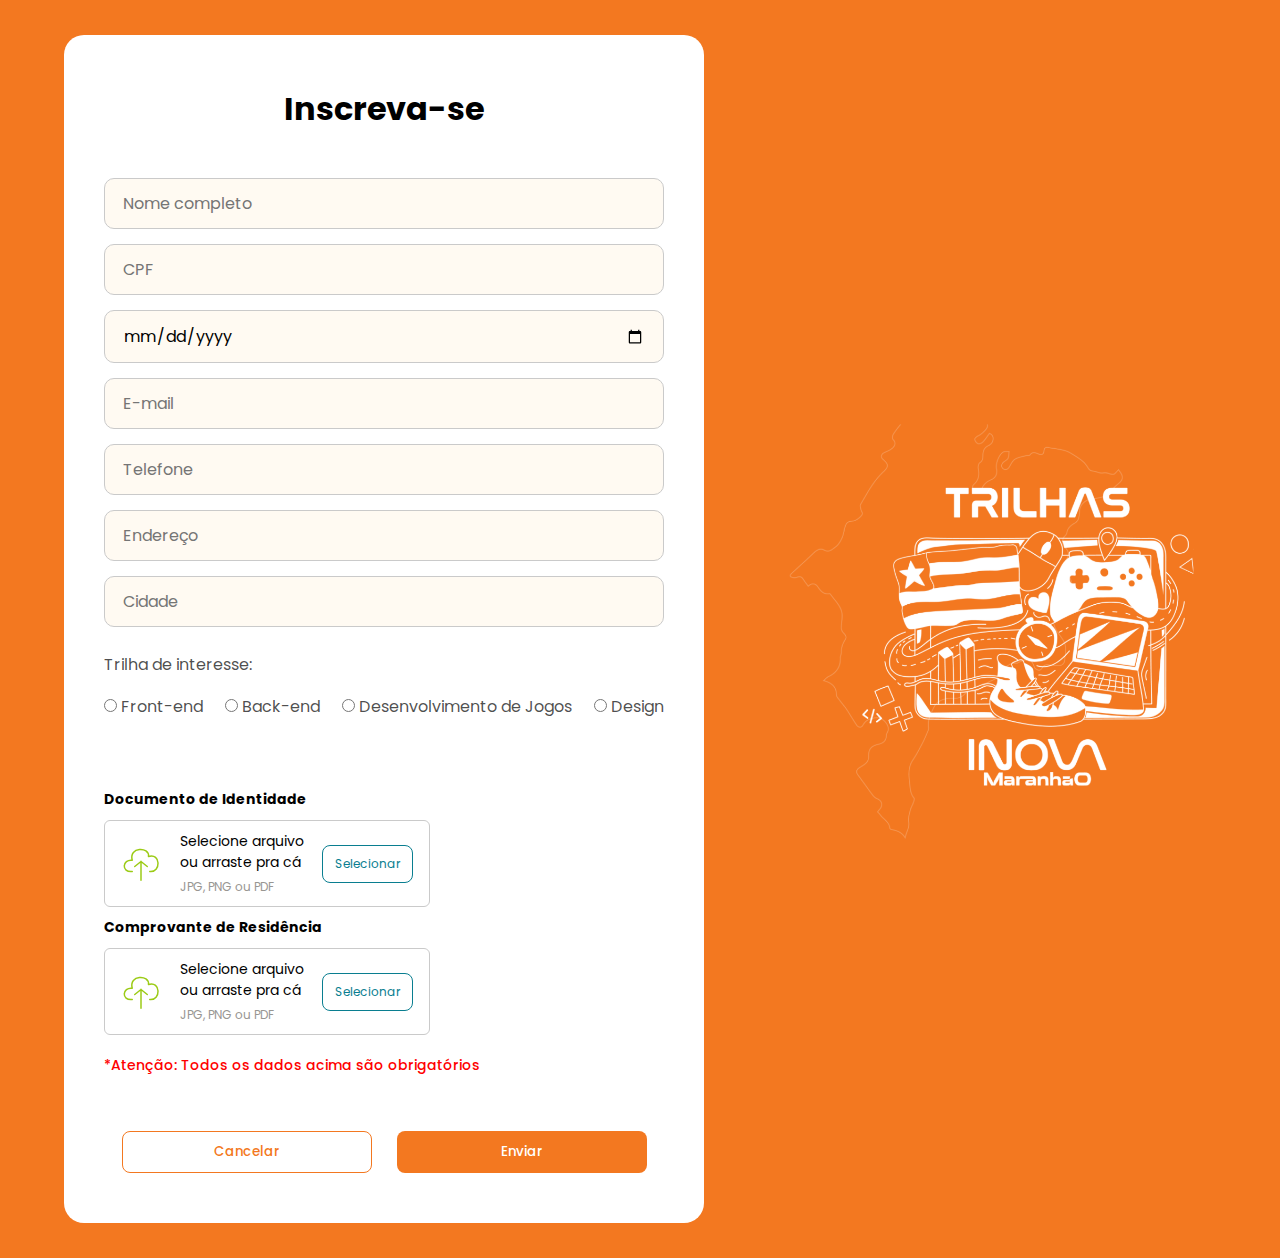
<file: Exercícios/desafio-02/index.html>
<!DOCTYPE html>
<html lang="pt-br">
  <head>
    <meta charset="UTF-8" />
    <meta http-equiv="X-UA-Compatible" content="IE=edge" />
    <meta name="viewport" content="width=device-width, initial-scale=1.0" />
    <link rel="stylesheet" href="styles.css" />
    <title>Inscrição - Trilhas</title>
  </head>
  <body>
    <form>
      <h1>Inscreva-se</h1>
      <input
        class="inputForm"
        type="text"
        placeholder="Nome completo"
        required
      />
      <input class="inputForm" type="number" placeholder="CPF" required />
      <input
        class="inputForm"
        type="date"
        placeholder="Data de nascimento"
        required
      />
      <input class="inputForm" type="email" placeholder="E-mail" required />
      <input class="inputForm" type="text" placeholder="Telefone" required />
      <input class="inputForm" type="text" placeholder="Endereço" required />
      <input class="inputForm" type="text" placeholder="Cidade" required />

      <div class="optionsTrailContainer">
        <p>Trilha de interesse:</p>
        <div class="optionsTrailContent">
          <div class="optionTrail">
            <input type="radio" name="trail" id="front-end" />
            <label for="front-end">Front-end</label>
          </div>

          <div class="optionTrail">
            <input type="radio" name="trail" id="back-end" />
            <label for="back-end">Back-end</label>
          </div>

          <div class="optionTrail">
            <input type="radio" name="trail" id="games" />
            <label for="games">Desenvolvimento de Jogos</label>
          </div>

          <div class="optionTrail">
            <input type="radio" name="trail" id="design" />
            <label for="design">Design</label>
          </div>
        </div>
      </div>

      <div class="documentsContainer">
        <div class="documentContent">
          <h3>Documento de Identidade</h3>
          <div class="documentIdentity">
            <img
              class="iconUpload"
              src="./assets/icon-upload.svg"
              alt="Ícone de upload"
            />
            <div class="documentText">
              <p class="selectFile">
                Selecione arquivo
                <br />
                ou arraste pra cá
              </p>
              <p class="formatFile">JPG, PNG ou PDF</p>
            </div>
            <button class="buttonFile">Selecionar</button>
          </div>
        </div>
        <div class="documentContent">
          <h3>Comprovante de Residência</h3>
          <div class="documentIdentity">
            <img
              class="iconUpload"
              src="./assets/icon-upload.svg"
              alt="Ícone de upload"
            />
            <div class="documentText">
              <p class="selectFile">
                Selecione arquivo
                <br />
                ou arraste pra cá
              </p>
              <p class="formatFile">JPG, PNG ou PDF</p>
            </div>
            <button class="buttonFile">Selecionar</button>
          </div>
        </div>
      </div>

      <p class="requiredText">
        *Atenção: Todos os dados acima são obrigatórios
      </p>

      <div class="buttonsContainer">
        <button class="buttonCancel">Cancelar</button>
        <button class="buttonSend">Enviar</button>
      </div>
    </form>
    <div class="image-container">
      <img src="./assets/logo-trilhas.png" alt="Logo do Programa Trilhas" />
    </div>
  </body>
</html>
</file>
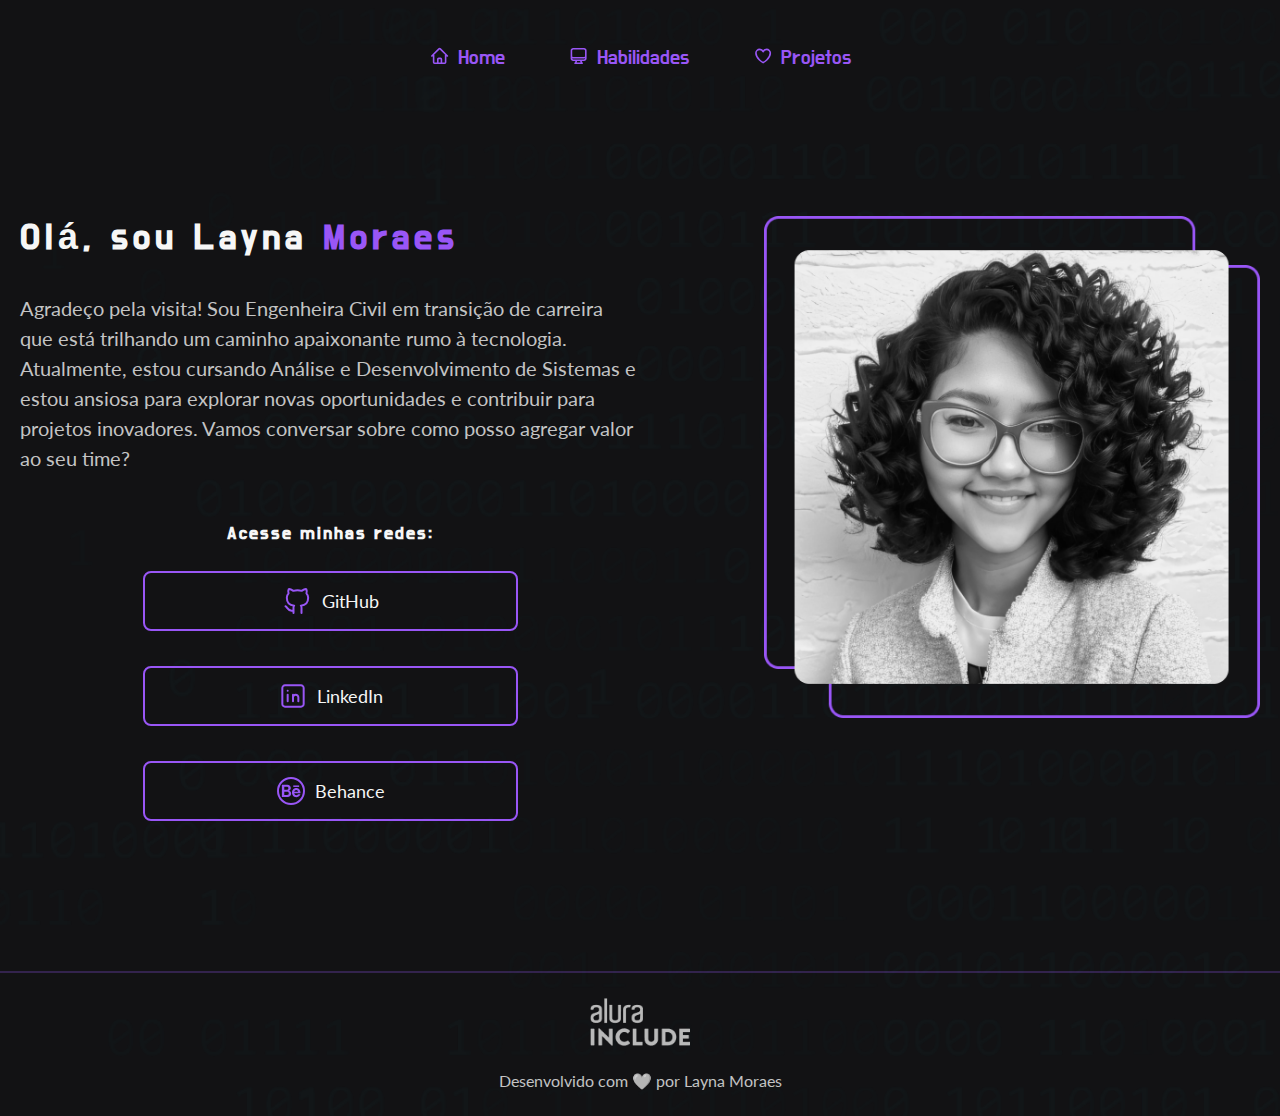
<file: Exercícios/desafio-03/index.html>
<!DOCTYPE html>
<html lang="pt-br">
  <head>
    <meta charset="UTF-8" />
    <meta name="viewport" content="width=device-width, initial-scale=1.0" />
    <link rel="stylesheet" href="./styles/reset.css" />
    <link rel="stylesheet" href="./styles/layout.css" />
    <link rel="stylesheet" href="./styles/styles.css" />
    <title>Layna Moraes - Home</title>
  </head>
  <body>
    <nav class="navbar__container__mobile">
      <a href="#menu" class="btn__menu btn__menu__open">Menu</a>

      <ul id="menu" class="menu__mobile">
        <li class="btn__menu btn__menu__close">Sair</li>
        <li class="menu__item__mobile">
          <a href="index.html">
            <!-- <img src="./assets/icon-home.svg" alt="Ícone da página Home" /> -->
            Home
          </a>
        </li>
        <li class="menu__item__mobile">
          <a href="./pages/skills.html">
            <!-- <img src="./assets/icon-pc.svg" alt="Ícone da página Habilidades" /> -->
            Habilidades
          </a>
        </li>
        <li class="menu__item__mobile">
          <a href="./pages/projects.html">
            <!-- <img src="./assets/icon-heart.svg" alt="Ícone da página Projetos" /> -->
            Projetos
          </a>
        </li>
      </ul>
    </nav>

    <nav class="navbar__container">
      <ul class="navbar__list">
        <li class="navbar__item">
          <a href="index.html">
            <img src="./assets/icon-home.svg" alt="Ícone da página Home" />
            Home
          </a>
        </li>
        <li class="navbar__item">
          <a href="./pages/skills.html">
            <img src="./assets/icon-pc.svg" alt="Ícone da página Habilidades" />
            Habilidades
          </a>
        </li>
        <li class="navbar__item">
          <a href="./pages/projects.html">
            <img src="./assets/icon-heart.svg" alt="Ícone da página Projetos" />
            Projetos
          </a>
        </li>
      </ul>
    </nav>

    <main>
      <div class="presentation__content">
        <h1>Olá, sou Layna <span>Moraes</span></h1>
        <p>
          Agradeço pela visita! Sou Engenheira Civil em transição de
          carreira que está trilhando um caminho apaixonante rumo à tecnologia.
          Atualmente, estou cursando Análise e Desenvolvimento de Sistemas e
          estou ansiosa para explorar novas oportunidades e contribuir para
          projetos inovadores. Vamos conversar sobre como posso agregar valor ao
          seu time?
        </p>
        <div class="social__media">
          <h3>Acesse minhas redes:</h3>
          <a
            class="social__media__link"
            href="https://github.com/laynamoraes"
            target="_blank"
          >
            <button class="social__media__button">
              <img src="./assets/icon-github.svg" alt="" />
              GitHub
            </button>
          </a>
          <a
            class="social__media__link"
            href="https://www.linkedin.com/in/layna-moraes/"
            target="_blank"
          >
            <button class="social__media__button">
              <img src="./assets/icon-linkedin.svg" alt="" />
              LinkedIn
            </button>
          </a>
          <a
            class="social__media__link"
            href="https://www.behance.net/laynamoraaes"
            target="_blank"
          >
            <button class="social__media__button">
              <img src="./assets/icon-behance.svg" alt="" />
              Behance
            </button>
          </a>
        </div>
      </div>
      <div class="profile__image__container">
        <img src="./assets/image-profile.png" alt="Foto de Layna Moraes" />
      </div>
    </main>

    <footer>
      <div class="footer__content">
        <img
          src="./assets/logo-alura-include.png"
          alt="Logo do Alura Include"
        />
        <p>Desenvolvido com 🤍 por Layna Moraes</p>
      </div>
    </footer>

    <script src="./js/menuMobile.js"></script>
  </body>
</html>
</file>
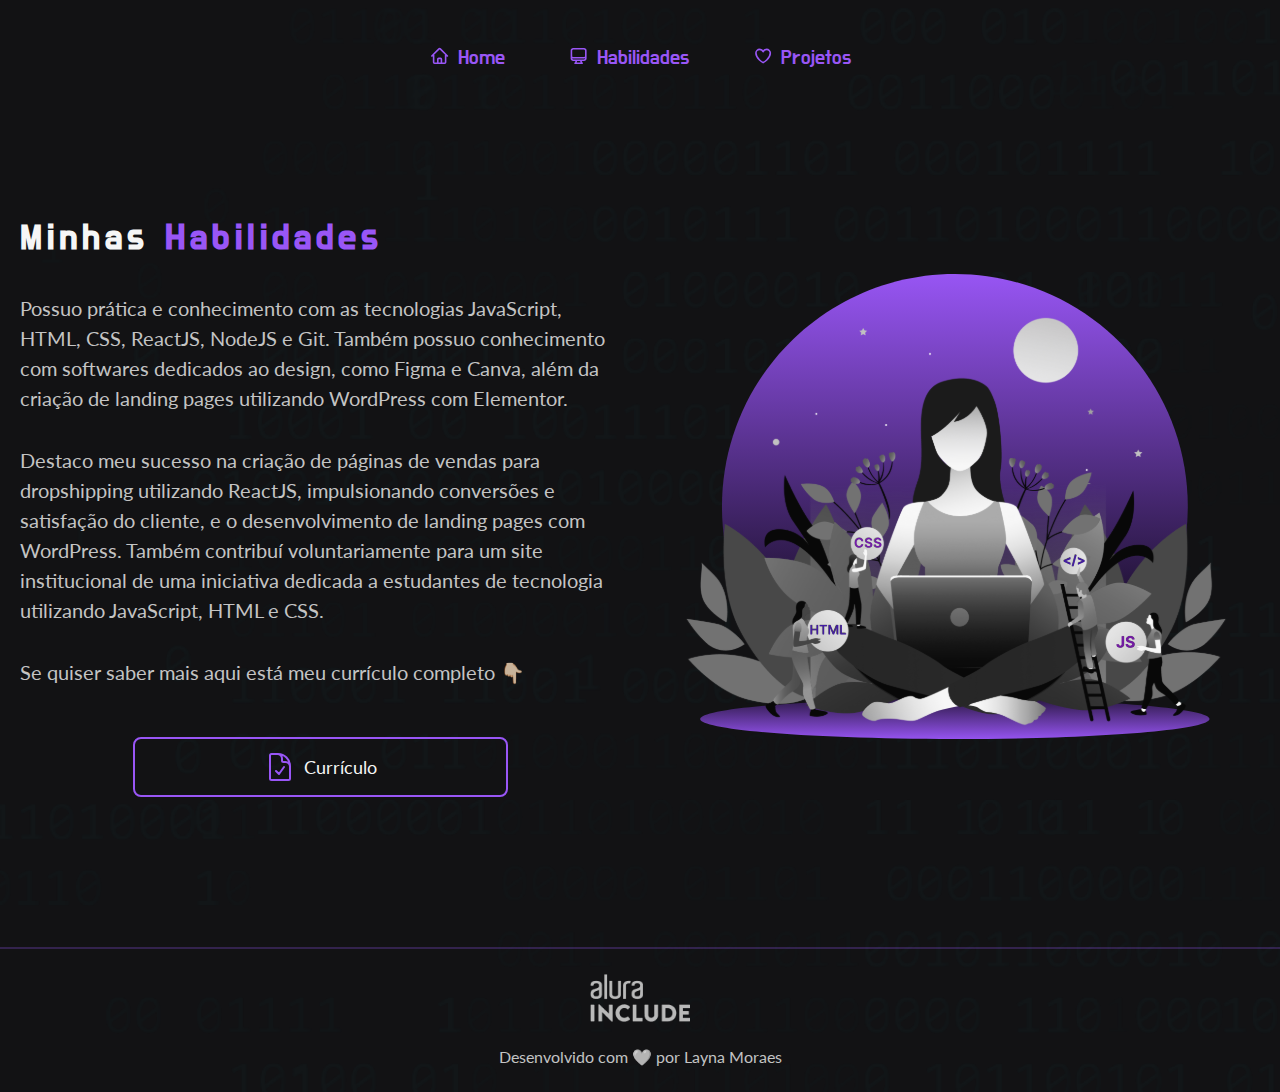
<file: Exercícios/desafio-03/pages/skills.html>
<!DOCTYPE html>
<html lang="pt-br">
  <head>
    <meta charset="UTF-8" />
    <meta name="viewport" content="width=device-width, initial-scale=1.0" />
    <link rel="stylesheet" href="../styles/reset.css" />
    <link rel="stylesheet" href="../styles/layout.css" />
    <link rel="stylesheet" href="../styles/skills.css" />
    <title>Layna Moraes - Habilidades</title>
  </head>
  <body>
    <nav class="navbar__container__mobile">
      <a href="#menu" class="btn__menu btn__menu__open">Menu</a>

      <ul id="menu" class="menu__mobile">
        <li class="btn__menu btn__menu__close">Sair</li>
        <li class="menu__item__mobile">
          <a href="../index.html">
            <!-- <img src="./assets/icon-home.svg" alt="Ícone da página Home" /> -->
            Home
          </a>
        </li>
        <li class="menu__item__mobile">
          <a href="./skills.html">
            <!-- <img src="./assets/icon-pc.svg" alt="Ícone da página Habilidades" /> -->
            Habilidades
          </a>
        </li>
        <li class="menu__item__mobile">
          <a href="./projects.html">
            <!-- <img src="./assets/icon-heart.svg" alt="Ícone da página Projetos" /> -->
            Projetos
          </a>
        </li>
      </ul>
    </nav>

    <nav class="navbar__container">
      <ul class="navbar__list">
        <li class="navbar__item">
          <a href="../index.html">
            <img src="../assets/icon-home.svg" alt="Ícone da página Home" />
            Home
          </a>
        </li>
        <li class="navbar__item">
          <a href="./skills.html">
            <img
              src="../assets/icon-pc.svg"
              alt="Ícone da página Habilidades"
            />
            Habilidades
          </a>
        </li>
        <li class="navbar__item">
          <a href="./projects.html">
            <img
              src="../assets/icon-heart.svg"
              alt="Ícone da página Projetos"
            />
            Projetos
          </a>
        </li>
      </ul>
    </nav>

    <main>
      <div class="presentation__content">
        <h1>Minhas <span>Habilidades</span></h1>
        <p>
          Possuo prática e conhecimento com as tecnologias JavaScript, HTML,
          CSS, ReactJS, NodeJS e Git. Também possuo conhecimento com softwares
          dedicados ao design, como Figma e Canva, além da criação de landing
          pages utilizando WordPress com Elementor.
        </p>
        <p>
          Destaco meu sucesso na criação de páginas de vendas para dropshipping
          utilizando ReactJS, impulsionando conversões e satisfação do cliente,
          e o desenvolvimento de landing pages com WordPress. Também contribuí
          voluntariamente para um site institucional de uma iniciativa dedicada
          a estudantes de tecnologia utilizando JavaScript, HTML e CSS.
        </p>
        <p>Se quiser saber mais aqui está meu currículo completo 👇🏻</p>
        <div class="curriculum__container">
          <button class="curriculum__button">
            <img src="../assets/icon-paper.svg" alt="" />
            Currículo
          </button>
        </div>
      </div>
      <div class="profile__image__container">
        <img src="../assets/dev-image.svg" alt="Imagem de uma Programadora" />
      </div>
    </main>

    <footer>
      <div class="footer__content">
        <img
          src="../assets/logo-alura-include.png"
          alt="Logo do Alura Include"
        />
        <p>Desenvolvido com 🤍 por Layna Moraes</p>
      </div>
    </footer>

    <script src="../js/menuMobile.js"></script>
  </body>
</html>
</file>
<file: Exercícios/desafio-02/styles.css>
@import url("https://fonts.googleapis.com/css2?family=Poppins:wght@400;500;700&display=swap");

* {
  margin: 0;
  padding: 0;
  box-sizing: border-box;
  font-family: "Poppins", sans-serif;
}

body {
  background-color: #f37820;
  width: 100%;
  display: flex;
  align-items: center;
  justify-content: space-evenly;
  padding: 35px 0;
}

form {
  width: 50%;
  /* max-width: 680px; */
  height: 100%;
  background-color: #ffffff;
  border-radius: 20px;
  padding: 50px 40px;
  display: flex;
  flex-direction: column;
  align-items: center;
  gap: 15px;
}

form h1 {
  padding-bottom: 30px;
}

.inputForm {
  width: 100%;
  padding: 12px 18px;
  border: 0.5px solid #cacaca;
  border-radius: 10px;
  font-size: 1rem;
  background-color: #fffaf2;
}

.optionsTrailContainer {
  width: 100%;
  padding: 10px 0 40px 0;
  color: rgba(0, 0, 0, 0.7);
}

.optionsTrailContent {
  width: 100%;
  padding-top: 12px;
  display: flex;
  justify-content: space-between;
  flex-wrap: wrap;
}

.optionTrail {
  padding: 5px 0;
}

.documentsContainer {
  width: 100%;
  display: flex;
  justify-content: space-between;
  flex-wrap: wrap;
  padding-bottom: 5px;
}

.documentContent {
  width: 100%;
  max-width: 326px;
  padding-top: 10px;
}

.documentContent h3 {
  font-size: 0.875rem;
  padding-bottom: 10px;
}

.documentIdentity {
  width: 100%;
  display: flex;
  justify-content: space-between;
  align-items: center;
  border: 0.5px solid #cacaca;
  border-radius: 6px;
  padding: 10px 16px;
  cursor: pointer;
}

.iconUpload {
  width: 40px;
}

.selectFile {
  font-size: 0.875rem;
}

.formatFile {
  font-size: 0.75rem;
  color: #989692;
  padding-top: 5px;
}

.buttonFile {
  padding: 9px 12px;
  border: 1px solid #097e90;
  border-radius: 8px;
  color: #097e90;
  background-color: transparent;
  font-size: 0.75rem;
}

.requiredText {
  width: 100%;
  text-align: left;
  font-size: 0.875rem;
  font-weight: 500;
  color: red;
}

.buttonsContainer {
  width: 100%;
  padding-top: 40px;
  display: flex;
  justify-content: center;
  gap: 25px;
  flex-wrap: wrap;
}

.buttonCancel,
.buttonSend {
  width: 100%;
  max-width: 250px;
  padding: 10px;
  border-radius: 8px;
  cursor: pointer;
  font-weight: 500;
}

.buttonCancel {
  border: 1px solid #f37820;
  background-color: transparent;
  color: #f37820;
}

.buttonSend {
  border: none;
  background-color: #f37820;
  color: #fff;
}

.image-container {
  width: 35%;
}

.image-container img {
  width: 100%;
}
</file>
<file: Exercícios/desafio-03/styles/layout.css>
html {
  font-size: 62.5%;
}

body {
  width: 100%;
  background-color: var(--main-bg-color);
  background-image: url(../assets/bg-image.png);
  background-repeat: no-repeat;
  background-size: cover;
  font-size: 1.6rem;
}

.navbar__container {
  width: 100%;
  max-width: 1280px;
  padding: 50px 20px;
  margin: 0 auto;
}

.navbar__list {
  width: 100%;
  display: flex;
  align-items: center;
  justify-content: center;
  gap: 64px;
}

.navbar__item img {
  width: 20px;
  height: 20px;
  margin-top: -4px;
}

.navbar__item a {
  width: 100%;
  text-decoration: none;
  font-family: var(--main-font);
  font-size: 2rem;
  line-height: 0;
  color: var(--accent-color);
  display: flex;
  align-items: center;
  gap: 8px;
}

footer {
  width: 100%;
  border-top: 2px solid #9956f640;
}

.footer__content {
  width: 100%;
  max-width: 1280px;
  margin: 0 auto;
  padding: 25px 0;
  display: flex;
  flex-direction: column;
  justify-content: center;
  align-items: center;
  gap: 25px;
}

.footer__content img {
  width: 100px;
}

.footer__content p {
  font-family: var(--secondary-font);
  color: var(--secondary-text-color);
}

/* responsividade - menu mobile  */
.navbar__container__mobile {
  display: none;
}

.btn__menu {
  display: block;
  background-repeat: no-repeat;
  background-position: 20px center;
  text-indent: -9999px;
  padding: 20px;
}

.btn__menu__open {
  background-image: url(../assets/icon-menu-open.svg);
}

.btn__menu__close {
  background-image: url(../assets/icon-menu-close.svg);
  background-color: #9956f6;
}

.menu__mobile {
  width: 100%;
  background-color: #17171a;
  position: absolute;
  top: 0;
  left: 0;

  transform: translateX(-100%);
  transition: transform 200ms linear;
}

.menu__open {
  transform: translateX(0);
}

.menu__item__mobile {
  padding: 20px;
  border-bottom: 1px solid #9956f640;
}

.menu__item__mobile a {
  text-decoration: none;
  font-family: var(--main-font);
  font-size: 2rem;
  line-height: 0;
  color: var(--accent-color);
}

@media (max-width: 450px) {
  .navbar__container {
    display: none;
  }

  .navbar__container__mobile {
    display: block;
    width: 100%;
  }
}
</file>
<file: Exercícios/desafio-03/styles/styles.css>
@import url("https://fonts.googleapis.com/css2?family=Do+Hyeon&family=Lato:wght@400;700&display=swap");

:root {
  --main-bg-color: #121214;
  --accent-color: #9956f6;
  --main-text-color: #f6f6f6;
  --secondary-text-color: #f6f6f6c9;
  --main-font: "Do Hyeon", sans-serif;
  --secondary-font: "Lato", sans-serif;
}

main {
  width: 100%;
  max-width: 1280px;
  margin: 0 auto;
  padding: 100px 20px 150px 20px;
  display: flex;
  align-items: flex-start;
}

.presentation__content {
  width: 50%;
  display: flex;
  flex-direction: column;
  justify-content: center;
}

.presentation__content h1 {
  font-family: var(--main-font);
  font-size: 3.6rem;
  color: var(--main-text-color);
  letter-spacing: 5px;
}

.presentation__content h1 span {
  color: var(--accent-color);
}

.presentation__content p {
  padding-top: 32px;
  padding-bottom: 50px;
  font-family: var(--secondary-font);
  font-size: 2rem;
  line-height: 3rem;
  color: var(--secondary-text-color);
}

.social__media {
  width: 100%;
  display: flex;
  flex-direction: column;
  align-items: center;
}

.social__media h3 {
  font-family: var(--main-font);
  font-size: 1.8rem;
  letter-spacing: 2px;
  color: var(--main-text-color);
  padding-bottom: 25px;
}

.social__media__link {
  width: 100%;
  max-width: 375px;
  text-decoration: none;
}

.social__media__button {
  width: 100%;
  /* max-width: 375px; */
  background-color: transparent;
  border: 2px solid var(--accent-color);
  border-radius: 8px;
  padding: 12px 30px;
  font-family: var(--secondary-font);
  font-size: 1.8rem;
  color: var(--main-text-color);
  display: flex;
  justify-content: center;
  align-items: center;
  gap: 8px;
  cursor: pointer;
  transition: all 0.3s ease-in;
}

.social__media__button:hover {
  scale: 1.05;
}

.social__media :nth-child(2),
.social__media :nth-child(3) {
  margin-bottom: 35px;
}

.profile__image__container {
  width: 50%;
  display: flex;
  justify-content: right;
}

.profile__image__container img {
  width: 80%;
  object-fit: contain;
}

@media (max-width: 1075px) {
  main {
    flex-direction: column-reverse;
    align-items: center;
    gap: 50px;
  }

  .presentation__content {
    width: 100%;
  }

  .profile__image__container {
    width: 100%;
    justify-content: center;
  }
}
</file>
<file: Exercícios/desafio-03/styles/skills.css>
@import url("https://fonts.googleapis.com/css2?family=Do+Hyeon&family=Lato:wght@400;700&display=swap");

:root {
  --main-bg-color: #121214;
  --accent-color: #9956f6;
  --main-text-color: #f6f6f6;
  --secondary-text-color: #f6f6f6c9;
  --main-font: "Do Hyeon", sans-serif;
  --secondary-font: "Lato", sans-serif;
}

main {
  width: 100%;
  max-width: 1280px;
  margin: 0 auto;
  padding: 100px 20px 150px 20px;
  display: flex;
}

.presentation__content {
  width: 50%;
  display: flex;
  flex-direction: column;
  justify-content: center;
  align-items: left;
  padding-right: 20px;
}

.presentation__content h1 {
  font-family: var(--main-font);
  font-size: 3.6rem;
  color: var(--main-text-color);
  letter-spacing: 5px;
}

.presentation__content h1 span {
  color: var(--accent-color);
}

.presentation__content p {
  padding-top: 32px;
  font-family: var(--secondary-font);
  font-size: 2rem;
  line-height: 3rem;
  color: var(--secondary-text-color);
}

.curriculum__container {
  width: 100%;
  display: flex;
  flex-direction: column;
  align-items: center;
  padding-top: 50px;
}

.curriculum__button {
  width: 100%;
  max-width: 375px;
  background-color: transparent;
  border: 2px solid var(--accent-color);
  border-radius: 8px;
  padding: 12px 30px;
  font-family: var(--secondary-font);
  font-size: 1.8rem;
  color: var(--main-text-color);
  display: flex;
  justify-content: center;
  align-items: center;
  gap: 8px;
  cursor: pointer;
  transition: all 0.3s ease-in;
}

.curriculum__button:hover {
  scale: 1.05;
}

.profile__image__container {
  width: 50%;
  display: flex;
  justify-content: right;
}

.profile__image__container img {
  width: 100%;
  object-fit: contain;
}

@media (max-width: 1075px) {
  main {
    flex-direction: column-reverse;
    align-items: center;
    gap: 50px;
  }

  .presentation__content {
    width: 100%;
  }

  .profile__image__container {
    width: 100%;
    justify-content: center;
  }

  .profile__image__container img {
    width: 80%;
  }
}

@media (max-width: 450px) {
  .profile__image__container img {
    width: 100%;
  }
}
</file>
